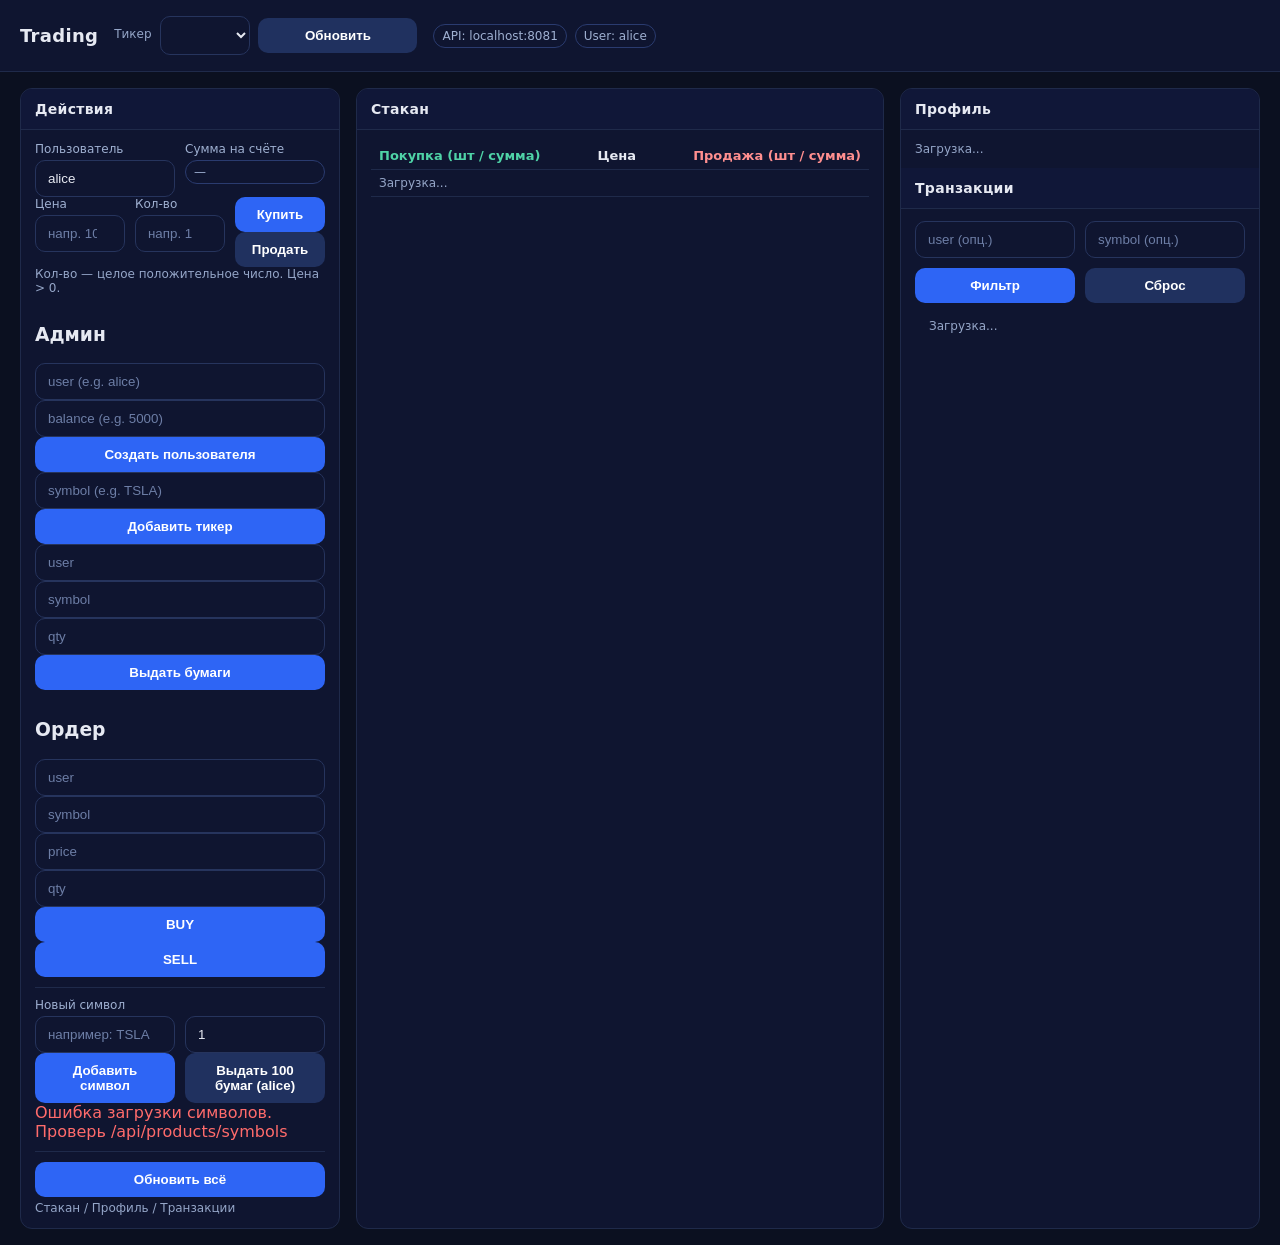
<file: frontend/index.html>
<!doctype html>
<html lang="ru">
<head>
  <meta charset="utf-8" />
  <title>Trading</title>
  <meta name="viewport" content="width=device-width,initial-scale=1" />
  <style>
    body { font-family: system-ui, -apple-system, Segoe UI, Roboto, sans-serif; margin:0; background:#0b1020; color:#e6e9f2; }
    header { padding:16px 20px; background:#0f1530; border-bottom:1px solid #1f2a4a; display:flex; align-items:center; gap:16px; flex-wrap:wrap; }
    header h1 { margin:0; font-size:18px; letter-spacing:.3px; }
    main { padding:16px 20px; display:grid; grid-template-columns: 320px 1fr 360px; gap:16px; }
    section { background:#0f1530; border:1px solid #1f2a4a; border-radius:12px; overflow:hidden; }
    section h2 { margin:0; padding:12px 14px; font-size:14px; font-weight:600; letter-spacing:.3px; border-bottom:1px solid #1f2a4a; background:#101738; }
    .sec-body { padding:12px 14px; display:grid; gap:10px; }
    label { font-size:12px; color:#9fb0d1; display:block; margin-bottom:4px; }
    input, select, button { width:100%; box-sizing:border-box; }
    input, select { background:#0f1530; color:#e6e9f2; border:1px solid #26345d; border-radius:10px; padding:10px 12px; }
    input::placeholder { color:#6d7ea6; }
    .row { display:grid; grid-template-columns: 1fr 1fr; gap:10px; }
    .row3 { display:grid; grid-template-columns: 1fr 1fr 1fr; gap:10px; }
    button { background:#2e65f5; border:none; color:white; padding:10px 12px; border-radius:10px; cursor:pointer; font-weight:600; }
    button.secondary { background:#20315f; }
    button:disabled { opacity:.6; cursor:not-allowed; }
    .muted { color:#95a6c8; font-size:12px; }
    .ok { color:#49d18a; }
    .err { color:#ff6b6b; white-space:pre-wrap; }
    .inline { display:inline-flex; gap:8px; align-items:center; }
    .pill { padding:4px 8px; border:1px solid #2a3b6f; border-radius:999px; color:#9fb0d1; font-size:12px; }
    table { width:100%; border-collapse:collapse; font-size:13px; }
    th, td { padding:6px 8px; text-align:right; border-bottom:1px solid #1f2a4a; }
    th:first-child, td:first-child { text-align:left; }
    .price { text-align:center; font-weight:700; }
    .bid { color:#4fd3a7; }
    .ask { color:#ff8f8f; }
    .center-col { width:120px; }
    .grid-gap { display:grid; gap:10px; }
  </style>
</head>
<body>
  <header>
    <h1>Trading</h1>
    <div class="inline">
      <label for="symbolSelect" class="muted">Тикер</label>
      <select id="symbolSelect" style="width:160px"></select>
      <button class="secondary" id="btnReloadSymbols">Обновить</button>
    </div>
    <div class="inline">
      <span class="pill">API: <span id="apiBasePill"></span></span>
      <span class="pill">User: <span id="userPill">alice</span></span>
    </div>
  </header>

  <main>
    <!-- ЛЕВАЯ КОЛОНКА -->
    <section>
      <h2>Действия</h2>
      <div class="sec-body grid-gap">
        <div>
          <div class="row">
            <div>
              <label>Пользователь</label>
              <input id="userInput" placeholder="alice / bob" value="alice" />
            </div>
            <div>
              <label>Сумма на счёте</label>
              <div class="pill" id="balanceLine">—</div>
            </div>
          </div>
          <div class="row3">
            <div>
              <label>Цена</label>
              <input id="priceInput" type="number" step="0.01" placeholder="напр. 100" />
            </div>
            <div>
              <label>Кол-во</label>
              <input id="qtyInput" type="number" step="1" min="1" placeholder="напр. 1" />
            </div>
            <div style="align-self:end;">
              <button id="btnBuy">Купить</button>
              <button id="btnSell" class="secondary">Продать</button>
            </div>
          </div>
          <div class="muted">Кол-во — целое положительное число. Цена > 0.</div>
          <div id="tradeMsg" class="muted"></div>
        </div>

<!-- Админ: пользователь и тикер -->
<div>
  <h3>Админ</h3>
  <input id="u_name" placeholder="user (e.g. alice)">
  <input id="u_bal" type="number" placeholder="balance (e.g. 5000)">
  <button onclick="createUser(u_name.value, u_bal.value).then(alert).catch(e=>alert(e))">Создать пользователя</button>
  <br>
  <input id="symb" placeholder="symbol (e.g. TSLA)">
  <button onclick="addSymbol(symb.value,1).then(alert).catch(e=>alert(e))">Добавить тикер</button>
  <br>
  <input id="g_user" placeholder="user">
  <input id="g_sym"  placeholder="symbol">
  <input id="g_qty"  type="number" placeholder="qty">
  <button onclick="grantStock(g_user.value,g_sym.value,g_qty.value).then(alert).catch(e=>alert(e))">Выдать бумаги</button>
</div>

<!-- Торговля -->
<div>
  <h3>Ордер</h3>
  <input id="o_user" placeholder="user">
  <input id="o_sym"  placeholder="symbol">
  <input id="o_px"   type="number" step="0.01" placeholder="price">
  <input id="o_qty"  type="number" placeholder="qty">
  <button onclick="placeOrder('buy',  o_user.value,o_sym.value,o_px.value,o_qty.value).then(alert).catch(e=>alert(e))">BUY</button>
  <button onclick="placeOrder('sell', o_user.value,o_sym.value,o_px.value,o_qty.value).then(alert).catch(e=>alert(e))">SELL</button>
</div>

        <div style="border-top:1px solid #1f2a4a; padding-top:10px;">
          <label>Новый символ</label>
          <div class="row">
            <input id="newSymbol" placeholder="например: TSLA" />
            <input id="newLot" type="number" min="1" step="1" value="1" />
          </div>
          <div class="row">
            <button id="btnAddSymbol">Добавить символ</button>
            <button class="secondary" id="btnAirdrop">Выдать 100 бумаг (alice)</button>
          </div>
          <div id="addSymbolMsg" class="muted"></div>
        </div>

        <div style="border-top:1px solid #1f2a4a; padding-top:10px;">
          <button id="btnRefreshAll">Обновить всё</button>
          <span class="muted">Стакан / Профиль / Транзакции</span>
        </div>
      </div>
    </section>

    <!-- ЦЕНТР: стакан -->
    <section>
      <h2>Стакан</h2>
      <div class="sec-body">
        <table id="bookTable">
          <thead>
            <tr>
              <th class="bid">Покупка (шт / сумма)</th>
              <th class="price center-col">Цена</th>
              <th class="ask">Продажа (шт / сумма)</th>
            </tr>
          </thead>
          <tbody id="bookBody">
            <tr><td colspan="3" class="muted">Загрузка...</td></tr>
          </tbody>
        </table>
      </div>
    </section>

    <!-- ПРАВАЯ КОЛОНКА -->
    <section>
      <h2>Профиль</h2>
      <div class="sec-body" id="profileBox">
        <div class="muted">Загрузка...</div>
      </div>
      <h2>Транзакции</h2>
      <div class="sec-body">
        <div class="row">
          <input id="txUser" placeholder="user (опц.)" />
          <input id="txSymbol" placeholder="symbol (опц.)" />
        </div>
        <div class="row">
          <button id="btnTxFilter">Фильтр</button>
          <button id="btnTxReset" class="secondary">Сброс</button>
        </div>
        <div id="txBox" class="sec-body" style="padding:0 14px 14px 14px">
          <div class="muted" style="padding-top:6px;">Загрузка...</div>
        </div>
      </div>
    </section>
  </main>

  <script src="app.js"></script>
</body>
</html>
</file>
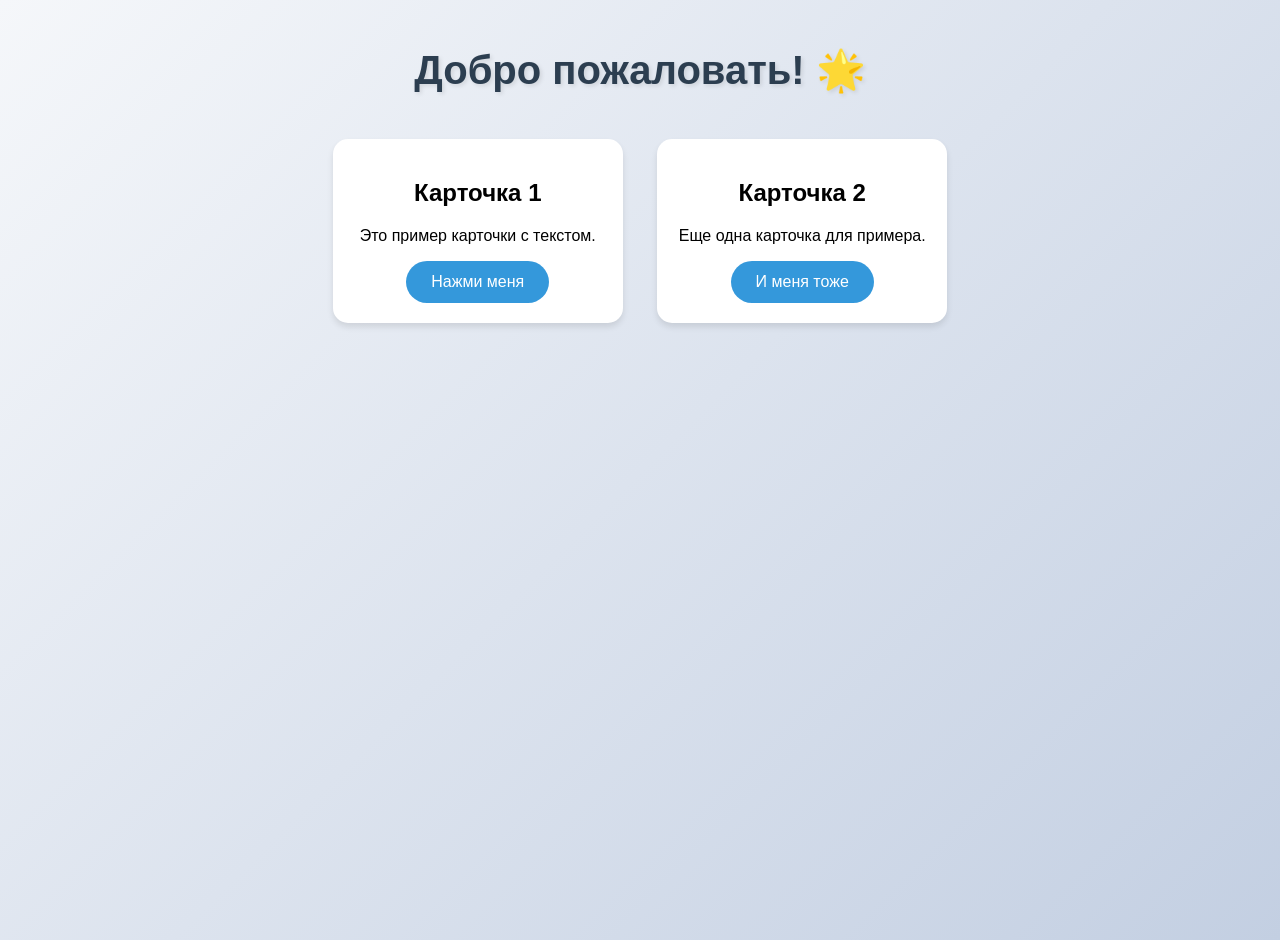
<file: static/index.html>
<!DOCTYPE html>
<html lang="ru">
<head>
    <meta charset="UTF-8">
    <title>Мой проект</title>
    <link rel="stylesheet" href="/static/style.css">
</head>
<body>
    <div class="container">
        <h1>Добро пожаловать! 🌟</h1>
        
        <div class="card">
            <h2>Карточка 1</h2>
            <p>Это пример карточки с текстом.</p>
            <button class="button">Нажми меня</button>
        </div>

        <div class="card">
            <h2>Карточка 2</h2>
            <p>Еще одна карточка для примера.</p>
            <button class="button">И меня тоже</button>
        </div>
    </div>

    <script src="/static/script.js"></script>
</body>
</html>
</file>
<file: static/style.css>
/* Основные стили */
body {
    margin: 0;
    padding: 20px;
    font-family: 'Arial', sans-serif;
    background: linear-gradient(135deg, #f5f7fa 0%, #c3cfe2 100%);
    min-height: 100vh;
}

/* Контейнер */
.container {
    max-width: 1200px;
    margin: 0 auto;
    text-align: center;
}

/* Заголовок */
h1 {
    color: #2c3e50;
    font-size: 2.5em;
    text-shadow: 2px 2px 4px rgba(0, 0, 0, 0.1);
    margin-bottom: 30px;
}

/* Карточки */
.card {
    background: white;
    border-radius: 15px;
    padding: 20px;
    margin: 15px;
    box-shadow: 0 4px 6px rgba(0, 0, 0, 0.1);
    transition: transform 0.3s ease;
    display: inline-block;
    width: 250px;
}

.card:hover {
    transform: translateY(-5px);
}

/* Кнопка */
.button {
    background: #3498db;
    color: white;
    border: none;
    padding: 12px 25px;
    border-radius: 25px;
    cursor: pointer;
    font-size: 1em;
    transition: background 0.3s ease;
}

.button:hover {
    background: #2980b9;
}

/* Анимация */
@keyframes fadeIn {
    from { opacity: 0; }
    to { opacity: 1; }
}

.fade-in {
    animation: fadeIn 1s ease-in;
}
</file>
